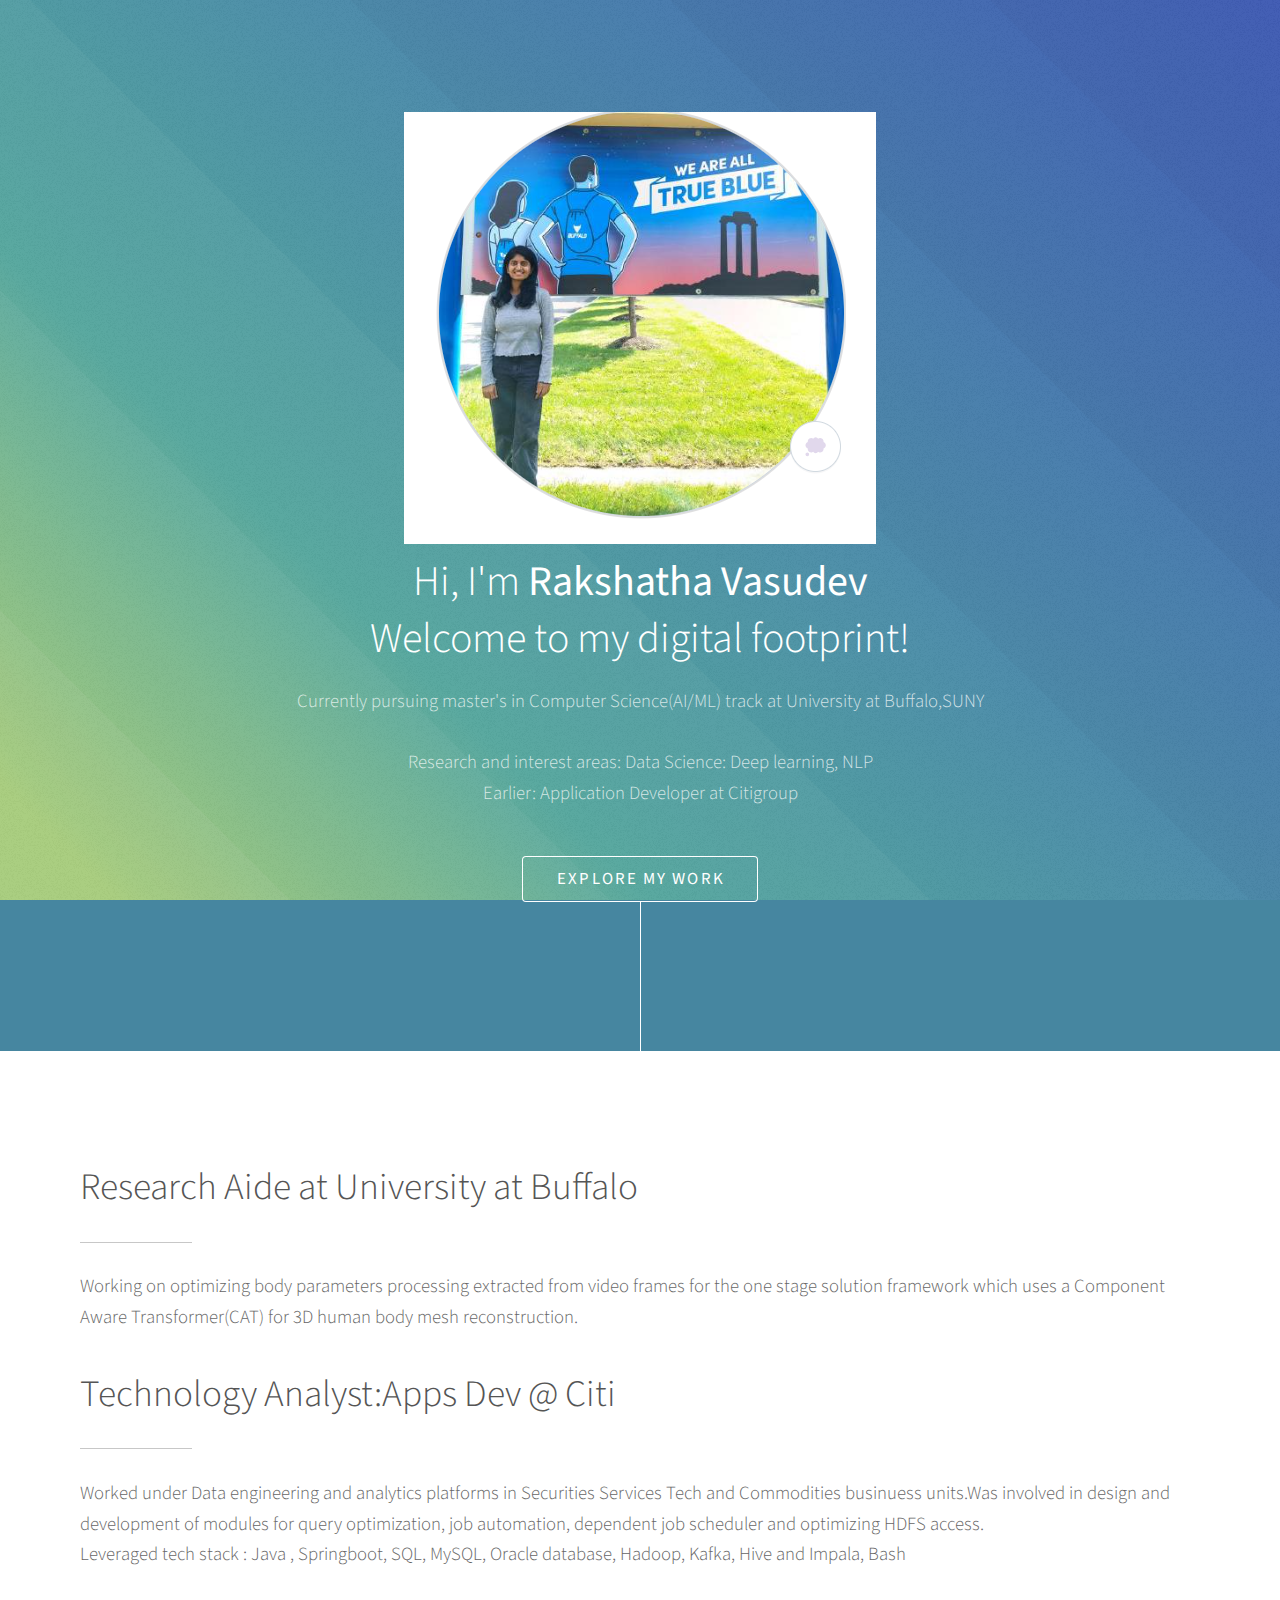
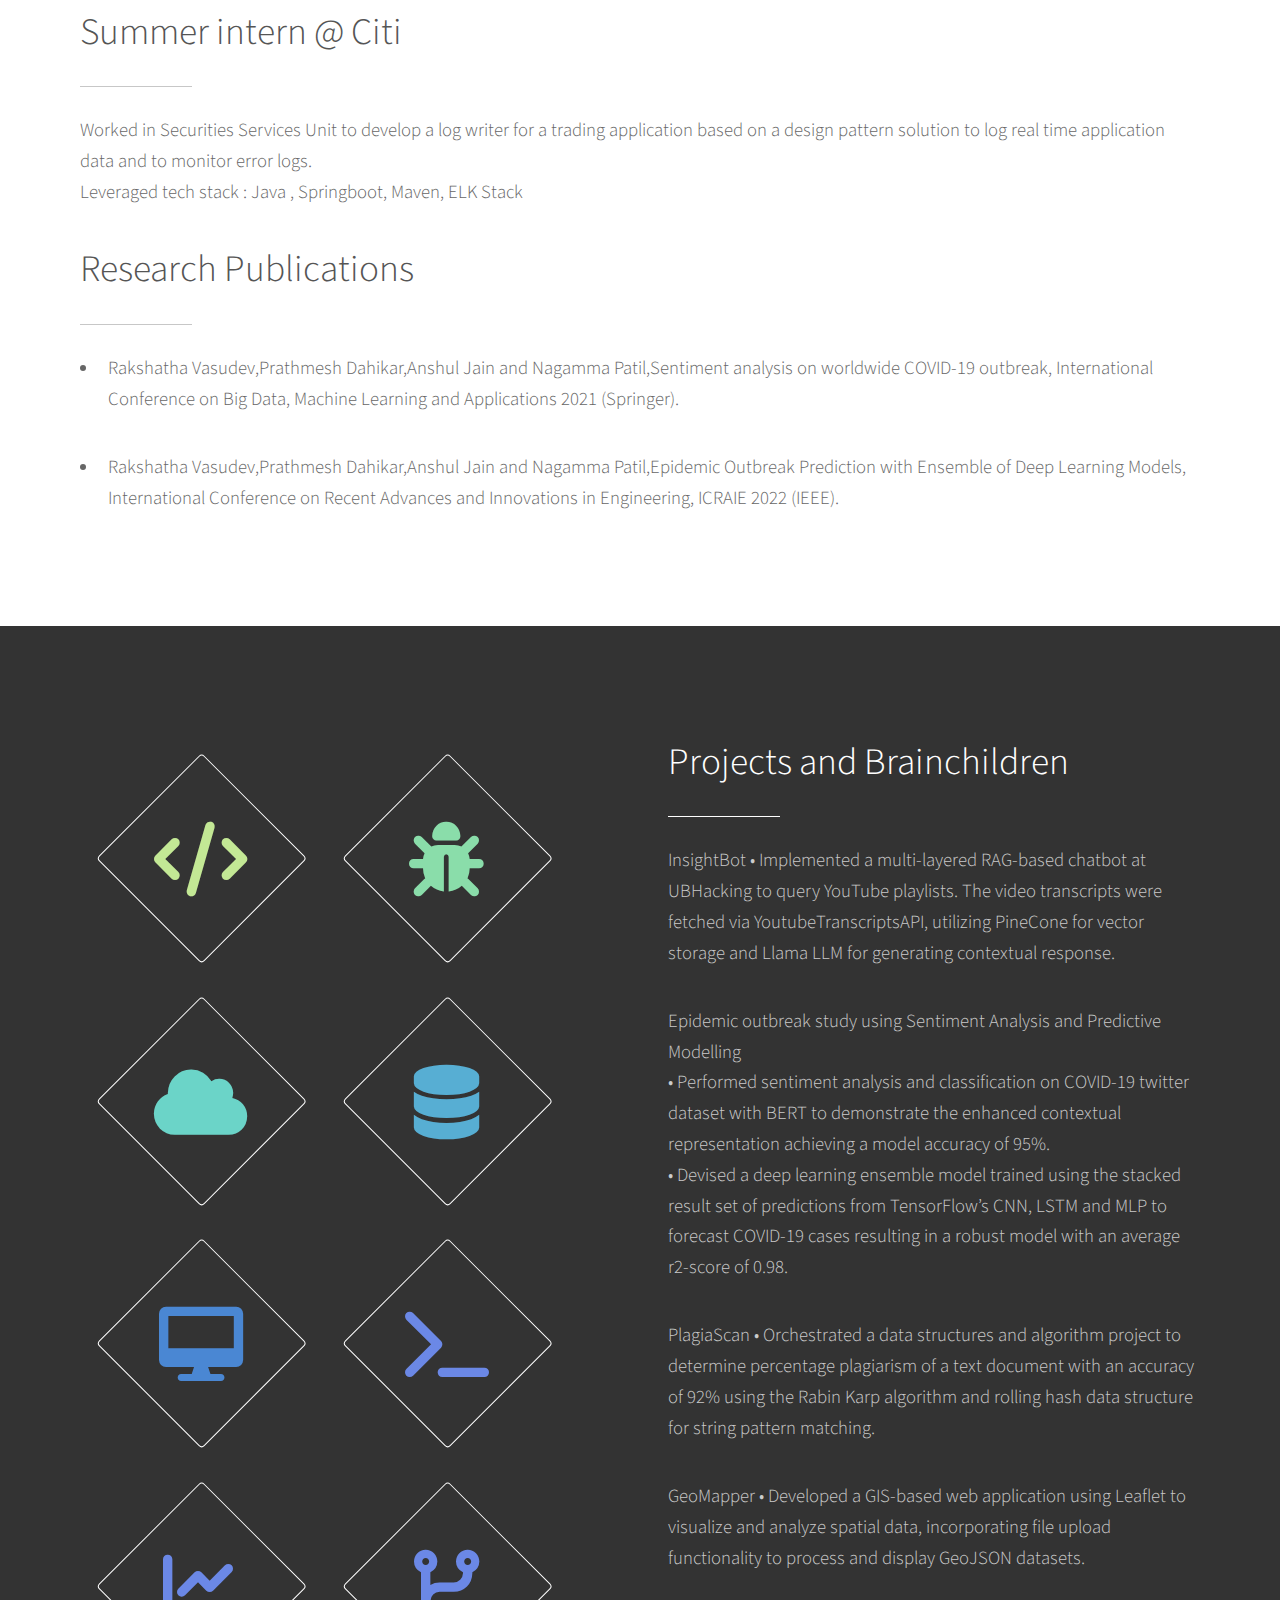
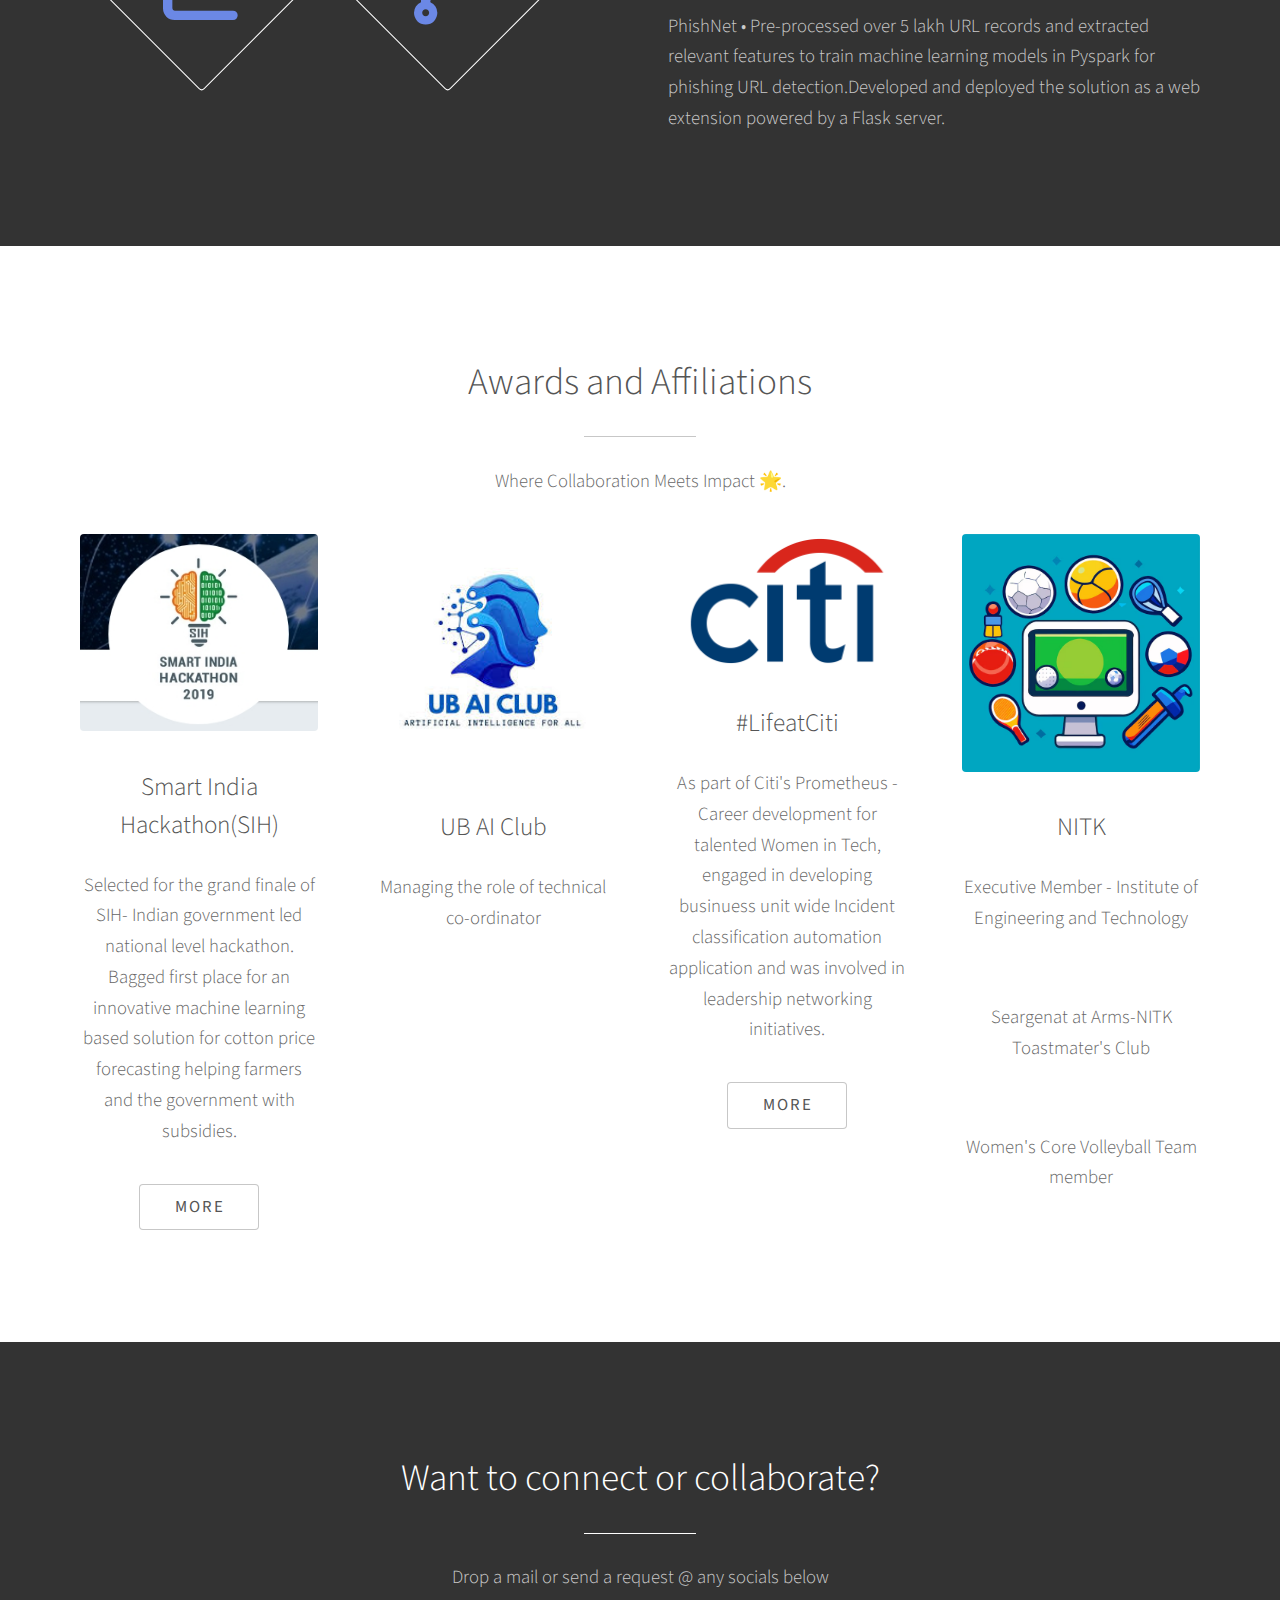
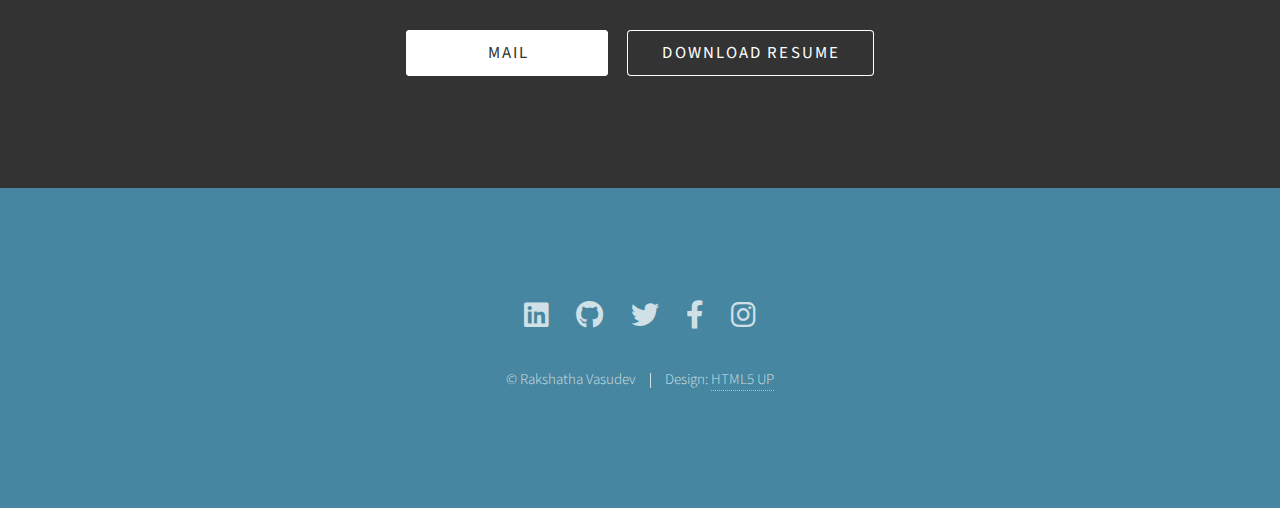
<file: index.html>
<!DOCTYPE HTML>
<!--
	Photon by HTML5 UP
	html5up.net | @ajlkn
	Free for personal and commercial use under the CCA 3.0 license (html5up.net/license)
-->
<html>
	<head>
		<title>Rakshatha Vasudev</title>
		<meta charset="utf-8" />
		<meta name="viewport" content="width=device-width, initial-scale=1, user-scalable=no" />
		<link rel="stylesheet" href="assets/css/main.css" />
		<noscript><link rel="stylesheet" href="assets/css/noscript.css" /></noscript>
		<link rel="stylesheet" href="https://cdnjs.cloudflare.com/ajax/libs/font-awesome/6.0.0-beta3/css/all.min.css">

	</head>
	<body class="is-preload">

		<!-- Header -->
			<section id="header">
				<div class="inner">
					<span ><img src="images/image2.png" alt="" /></span>
					<h1>Hi, I'm <strong>Rakshatha Vasudev</strong><br />
					Welcome to my digital footprint!</h1>
					<p>Currently pursuing master's in Computer Science(AI/ML) track at University at Buffalo,SUNY</p>
					<br/> Research and interest areas: Data Science: Deep learning, NLP
					<br/>Earlier: Application Developer at Citigroup
					<ul class="actions special">
						<li><a href="#one" class="button scrolly">Explore my work</a></li>
					</ul>
				</div>
			</section>

		<!-- One -->
			<section id="one" class="main style1">
				<div class="container">
					<div class="row gtr-150">
						<div class="col-12 col-12-medium">
							<header class="major">
								<h2>Research Aide at University at Buffalo<br /></h2>
							</header>
							<p>Working on optimizing  body parameters processing extracted from video frames for the  one stage solution framework which uses a 
								Component Aware Transformer(CAT) for 3D human body mesh reconstruction.
							</p>
						</div>
						<div class="col-12 col-12-medium">
							<header class="major">
								<h2>Technology Analyst:Apps Dev @ Citi<br /></h2>
							</header>
							<p>Worked under Data engineering and analytics platforms in Securities Services Tech and Commodities businuess units.Was 
								involved in design and development of modules for query optimization, job automation, dependent job scheduler and optimizing
								HDFS access.<br/>Leveraged tech stack : Java , Springboot, SQL, MySQL, Oracle database, Hadoop, Kafka, Hive and Impala, Bash </p>
						</div>
						<div class="col-12 col-12-medium">
							<header class="major">
								<h2>Summer intern @ Citi<br /></h2>
							</header>
							<p>Worked in Securities Services Unit to develop a log writer for a trading application based on 
								a design pattern solution to log real time application data and to monitor error logs.
								<br/>Leveraged tech stack : Java , Springboot, Maven, ELK Stack </p>
						</div>
						<div class="col-12 col-12-medium">
							<header class="major">
								<h2>Research Publications<br /></h2>
							</header>
							<ul>
								<li><p>Rakshatha Vasudev,Prathmesh Dahikar,Anshul Jain and Nagamma Patil,Sentiment analysis on worldwide COVID-19
									outbreak, International Conference on Big Data, Machine Learning and Applications 2021 (Springer).</p><a href="https://link.springer.com/chapter/10.1007/978-981-99-3481-2_47" class="icon solid alt fa-arrow"></a></li>
								<li><p> Rakshatha Vasudev,Prathmesh Dahikar,Anshul Jain and Nagamma Patil,Epidemic Outbreak Prediction with Ensemble
									of Deep Learning Models, International Conference on Recent Advances and Innovations in
									Engineering, ICRAIE 2022 (IEEE).</p><a href="https://ieeexplore.ieee.org/document/10054258" class="icon solid alt fa-arrow"></a></li>
								</ul>
						</div>
					</div>
				</div>
			</section>

		<!-- Two -->
			<section id="two" class="main style2">
				<div class="container">
					<div class="row gtr-150">
						<div class="col-6 col-12-medium">
							<ul class="major-icons">
								<li><span class="icon solid style1 major fa-code"></span></li>
								<li><span class="icon solid style2 major fa-bug"></span></li>
								<li><span class="icon solid style3 major fa-cloud"></span></li>
								<li><span class="icon solid style4 major fa-database"></span></li>
								<li><span class="icon solid style5 major fa-desktop"></span></li>
								<li><span class="icon solid style6 major fa-terminal"></span></li>
								<li><span class="icon solid style6 major fa-chart-line"></span></li>
								<li><span class="icon solid style6 major fa-code-branch"></span></li>
							</ul>
						</div>
						<div class="col-6 col-12-medium">
							<header class="major">
								<h2>Projects and Brainchildren</h2>
							</header>
							<p> InsightBot
								• Implemented a multi-layered RAG-based chatbot at UBHacking to query YouTube playlists. The video transcripts were fetched
								via YoutubeTranscriptsAPI, utilizing PineCone for vector storage and Llama LLM for generating contextual response.</p>
							<p> Epidemic outbreak study using Sentiment Analysis and Predictive Modelling<br/>
								• Performed sentiment analysis and classification on COVID-19 twitter dataset with BERT to demonstrate the enhanced
								contextual representation achieving a model accuracy of 95%.<br/>
								• Devised a deep learning ensemble model trained using the stacked result set of predictions from TensorFlow’s CNN, LSTM
								and MLP to forecast COVID-19 cases resulting in a robust model with an average r2-score of 0.98.</p>	
						    
							<p>PlagiaScan
								• Orchestrated a data structures and algorithm project to determine percentage plagiarism of a text document with an accuracy
								of 92% using the Rabin Karp algorithm and rolling hash data structure for string pattern matching.
							</p>
						    <p> GeoMapper
								• Developed a GIS-based web application using Leaflet to visualize and analyze spatial data, incorporating file upload functionality
								to process and display GeoJSON datasets.
							</p>
						    <p>  PhishNet
								• Pre-processed over 5 lakh URL records and extracted relevant features to train machine learning models in Pyspark for phishing
								URL detection.Developed and deployed the solution as a web extension powered by a Flask server.</p>
							
						
						
						</div>
					</div>
				</div>
			</section>

		<!-- Three -->
			<section id="three" class="main style1 special">
				<div class="container">
					<header class="major">
						<h2>Awards and Affiliations</h2>
					</header>
					<p>Where Collaboration Meets Impact 🌟.</p>
					<div class="row gtr-150">
						<div class="col-3 col-12-medium">
							<span class="image fit"><img src="images/sih.jpg" alt="" /></span>
							<h3>Smart India Hackathon(SIH)</h3>
							<p>Selected for the grand finale of SIH- Indian government led national level hackathon. Bagged first place for 
								an innovative machine learning based solution for cotton price forecasting helping farmers and the government with subsidies.
							</p>
							<ul class="actions special">
								<li><a  target="_blank" href="https://www.nitk.ac.in/NITK%20Team%20Code%20Breakers%20-%20among%20the%20Smart%20India%20Hackathon%202020%20Winners" class="button">More</a></li>
							</ul> 
						</div>
						<div class="col-3 col-12-medium">
							<span class="image fit"><img src="images/UB AI.jpeg" alt="" /></span>
							<h3>UB AI Club</h3>
							<p>Managing the role of technical co-ordinator</p>
							<!-- <ul class="actions special">
								<li><a href="#" class="button">More</a></li>
							</ul> -->
						</div>
						<div class="col-3 col-12-medium">
							<span class="image fit"><img src="images/Citigroup-Logo.png" alt="" /></span>
							<h3>#LifeatCiti</h3>
							<p>As part of Citi's Prometheus -Career development for talented Women in Tech, engaged in developing  
								businuess unit wide Incident classification automation application and was involved in leadership networking initiatives.
							</p>
							<ul class="actions special">
								<li><a  target="_blank" href="https://www.linkedin.com/posts/rakshatha-vasudev_lifeatciti-citiproud-activity-6979068522798694401-m06S?utm_source=share&utm_medium=member_desktop" class="button">More</a></li>
							</ul>
						</div>
						<div class="col-3 col-12-medium">
							<span class="image fit"><img src="images/nitk.avif" alt="" /></span>
							<h3>NITK</h3>
							<p>Executive Member - Institute of Engineering and Technology</p><br/>
							<p>Seargenat at Arms-NITK Toastmater's Club</p><br/>
							<p>Women's Core Volleyball Team member</p>
							<!-- <ul class="actions special">
								<li><a href="#" class="button">More</a></li>
							</ul> -->
						</div>
						
					</div>
				</div>
			</section>

		<!-- Four -->
			<section id="four" class="main style2 special">
				<div class="container">
					<header class="major">
						<h2>Want to connect or collaborate?</h2>
					</header>
					<p>Drop a mail or send a request @ any socials below</p>
					<ul class="actions special">
						<li><a href="mailto:your-rakshathavasudev@gmail.com"  class="button wide primary">Mail</a></li>
						<li><a target="_blank" href="https://drive.google.com/file/d/1f6P9J13voWXM2mPVyRnn-w-3uhne6-ML/view?usp=sharing" download="Rakshatha_Vasudev_Resume" class="button">Download Resume</a></li>
					</ul>
				</div>
			</section>

		
		<!-- Footer -->
			<section id="footer">
				<ul class="icons">
					<li><a href="https://www.linkedin.com/in/rakshatha-vasudev/" class="icon brands alt fab fa-linkedin"  target="_blank"><span class="label">LinkedIn</span></a></li>
					<li><a href="https://github.com/rakshathavasudev" class="icon brands alt fa-github"  target="_blank"><span class="label">GitHub</span></a></li>
					<li><a href="https://x.com/RakshathaV" class="icon brands alt fa-twitter"  target="_blank"><span class="label">Twitter</span></a></li>
					<li><a href="#" class="icon brands alt fa-facebook-f"><span class="label"  target="_blank">Facebook</span></a></li>
					<li><a href="#" class="icon brands alt fa-instagram"><span class="label"  target="_blank">Instagram</span></a></li>					
				</ul>
				<ul class="copyright">
					<li>&copy; Rakshatha Vasudev</li><li>Design: <a href="http://html5up.net">HTML5 UP</a></li>
				</ul>
			</section>

		<!-- Scripts -->
			<script src="assets/js/jquery.min.js"></script>
			<script src="assets/js/jquery.scrolly.min.js"></script>
			<script src="assets/js/browser.min.js"></script>
			<script src="assets/js/breakpoints.min.js"></script>
			<script src="assets/js/util.js"></script>
			<script src="assets/js/main.js"></script>

	</body>
</html>
</file>
<file: assets/css/noscript.css>
/*
	Photon by HTML5 UP
	html5up.net | @ajlkn
	Free for personal and commercial use under the CCA 3.0 license (html5up.net/license)
*/

/* Header */

	body.is-preload #header .inner {
		-moz-transform: none;
		-webkit-transform: none;
		-ms-transform: none;
		transform: none;
		opacity: 1;
	}

		body.is-preload #header .inner .actions {
			-moz-transform: none;
			-webkit-transform: none;
			-ms-transform: none;
			transform: none;
			opacity: 1;
		}

	body.is-preload #header:after {
		opacity: 0;
	}
</file>
<file: assets/css/main.css>
@import url("fontawesome-all.min.css");
@import url("https://fonts.googleapis.com/css?family=Source+Sans+Pro:300,300italic,400,400italic");

/*
	Photon by HTML5 UP
	html5up.net | @ajlkn
	Free for personal and commercial use under the CCA 3.0 license (html5up.net/license)
*/

html, body, div, span, applet, object,
iframe, h1, h2, h3, h4, h5, h6, p, blockquote,
pre, a, abbr, acronym, address, big, cite,
code, del, dfn, em, img, ins, kbd, q, s, samp,
small, strike, strong, sub, sup, tt, var, b,
u, i, center, dl, dt, dd, ol, ul, li, fieldset,
form, label, legend, table, caption, tbody,
tfoot, thead, tr, th, td, article, aside,
canvas, details, embed, figure, figcaption,
footer, header, hgroup, menu, nav, output, ruby,
section, summary, time, mark, audio, video {
	margin: 0;
	padding: 0;
	border: 0;
	font-size: 100%;
	font: inherit;
	vertical-align: baseline;}

article, aside, details, figcaption, figure,
footer, header, hgroup, menu, nav, section {
	display: block;}

body {
	line-height: 1;
}

ol, ul {
	list-style: none;
}

blockquote, q {
	quotes: none;
}

	blockquote:before, blockquote:after, q:before, q:after {
		content: '';
		content: none;
	}

table {
	border-collapse: collapse;
	border-spacing: 0;
}

body {
	-webkit-text-size-adjust: none;
}

mark {
	background-color: transparent;
	color: inherit;
}

input::-moz-focus-inner {
	border: 0;
	padding: 0;
}

input, select, textarea {
	-moz-appearance: none;
	-webkit-appearance: none;
	-ms-appearance: none;
	appearance: none;
}

/* Basic */

	html {
		box-sizing: border-box;
	}

	*, *:before, *:after {
		box-sizing: inherit;
	}

	body {
		background: #fff;
	}

		body.is-preload *, body.is-preload *:before, body.is-preload *:after {
			-moz-animation: none !important;
			-webkit-animation: none !important;
			-ms-animation: none !important;
			animation: none !important;
			-moz-transition: none !important;
			-webkit-transition: none !important;
			-ms-transition: none !important;
			transition: none !important;
		}

	body, input, select, textarea {
		color: #666;
		font-family: "Source Sans Pro", Helvetica, sans-serif;
		font-size: 16pt;
		font-weight: 300;
		line-height: 1.65em;
	}

	a {
		-moz-transition: color 0.2s ease-in-out, border-color 0.2s ease-in-out;
		-webkit-transition: color 0.2s ease-in-out, border-color 0.2s ease-in-out;
		-ms-transition: color 0.2s ease-in-out, border-color 0.2s ease-in-out;
		transition: color 0.2s ease-in-out, border-color 0.2s ease-in-out;
		border-bottom: dotted 1px #666;
		color: inherit;
		text-decoration: none;
	}

		a:hover {
			border-bottom-color: transparent !important;
			color: #6bd4c8;
		}

	strong, b {
		color: #555;
		font-weight: 400;
	}

	em, i {
		font-style: italic;
	}

	p {
		margin: 0 0 2em 0;
	}

	h1, h2, h3, h4, h5, h6 {
		color: #555;
		line-height: 1em;
		margin: 0 0 1em 0;
	}

		h1 a, h2 a, h3 a, h4 a, h5 a, h6 a {
			color: inherit;
			text-decoration: none;
		}

	h1 {
		font-size: 2.25em;
		line-height: 1.35em;
	}

	h2 {
		font-size: 2em;
		line-height: 1.35em;
	}

	h3 {
		font-size: 1.35em;
		line-height: 1.5em;
	}

	h4 {
		font-size: 1.25em;
		line-height: 1.5em;
	}

	h5 {
		font-size: 0.9em;
		line-height: 1.5em;
	}

	h6 {
		font-size: 0.7em;
		line-height: 1.5em;
	}

	sub {
		font-size: 0.8em;
		position: relative;
		top: 0.5em;
	}

	sup {
		font-size: 0.8em;
		position: relative;
		top: -0.5em;
	}

	hr {
		border: 0;
		border-bottom: solid 1px rgba(144, 144, 144, 0.5);
		margin: 2em 0;
	}

		hr.major {
			margin: 3em 0;
		}

	blockquote {
		border-left: solid 4px rgba(144, 144, 144, 0.5);
		font-style: italic;
		margin: 0 0 2em 0;
		padding: 0.5em 0 0.5em 2em;
	}

	code {
		background: rgba(144, 144, 144, 0.075);
		border-radius: 4px;
		border: solid 1px rgba(144, 144, 144, 0.5);
		font-family: "Courier New", monospace;
		font-size: 0.9em;
		margin: 0 0.25em;
		padding: 0.25em 0.65em;
	}

	pre {
		-webkit-overflow-scrolling: touch;
		font-family: "Courier New", monospace;
		font-size: 0.9em;
		margin: 0 0 2em 0;
	}

		pre code {
			display: block;
			line-height: 1.75em;
			padding: 1em 1.5em;
			overflow-x: auto;
		}

	.align-left {
		text-align: left;
	}

	.align-center {
		text-align: center;
	}

	.align-right {
		text-align: right;
	}

/* Container */

	.container {
		margin: 0 auto;
		max-width: calc(100% - 4em);
		width: 60em;
	}

		.container.xsmall {
			width: 15em;
		}

		.container.small {
			width: 30em;
		}

		.container.medium {
			width: 45em;
		}

		.container.large {
			width: 75em;
		}

		.container.xlarge {
			width: 90em;
		}

		.container.max {
			width: 100%;
		}

		@media screen and (max-width: 980px) {

			.container {
				max-width: 100% !important;
				width: 100% !important;
			}

		}

		@media screen and (max-width: 480px) {

			.container {
				max-width: calc(100% - 3em);
			}

		}

/* Row */

	.row {
		display: flex;
		flex-wrap: wrap;
		box-sizing: border-box;
		align-items: stretch;
	}

		.row > * {
			box-sizing: border-box;
		}

		.row.gtr-uniform > * > :last-child {
			margin-bottom: 0;
		}

		.row.aln-left {
			justify-content: flex-start;
		}

		.row.aln-center {
			justify-content: center;
		}

		.row.aln-right {
			justify-content: flex-end;
		}

		.row.aln-top {
			align-items: flex-start;
		}

		.row.aln-middle {
			align-items: center;
		}

		.row.aln-bottom {
			align-items: flex-end;
		}

		.row > .imp {
			order: -1;
		}

		.row > .col-1 {
			width: 8.33333%;
		}

		.row > .off-1 {
			margin-left: 8.33333%;
		}

		.row > .col-2 {
			width: 16.66667%;
		}

		.row > .off-2 {
			margin-left: 16.66667%;
		}

		.row > .col-3 {
			width: 25%;
		}

		.row > .off-3 {
			margin-left: 25%;
		}

		.row > .col-4 {
			width: 33.33333%;
		}

		.row > .off-4 {
			margin-left: 33.33333%;
		}

		.row > .col-5 {
			width: 41.66667%;
		}

		.row > .off-5 {
			margin-left: 41.66667%;
		}

		.row > .col-6 {
			width: 50%;
		}

		.row > .off-6 {
			margin-left: 50%;
		}

		.row > .col-7 {
			width: 58.33333%;
		}

		.row > .off-7 {
			margin-left: 58.33333%;
		}

		.row > .col-8 {
			width: 66.66667%;
		}

		.row > .off-8 {
			margin-left: 66.66667%;
		}

		.row > .col-9 {
			width: 75%;
		}

		.row > .off-9 {
			margin-left: 75%;
		}

		.row > .col-10 {
			width: 83.33333%;
		}

		.row > .off-10 {
			margin-left: 83.33333%;
		}

		.row > .col-11 {
			width: 91.66667%;
		}

		.row > .off-11 {
			margin-left: 91.66667%;
		}

		.row > .col-12 {
			width: 100%;
		}

		.row > .off-12 {
			margin-left: 100%;
		}

		.row.gtr-0 {
			margin-top: 0;
			margin-left: 0em;
		}

			.row.gtr-0 > * {
				padding: 0 0 0 0em;
			}

			.row.gtr-0.gtr-uniform {
				margin-top: 0em;
			}

				.row.gtr-0.gtr-uniform > * {
					padding-top: 0em;
				}

		.row.gtr-25 {
			margin-top: 0;
			margin-left: -0.5em;
		}

			.row.gtr-25 > * {
				padding: 0 0 0 0.5em;
			}

			.row.gtr-25.gtr-uniform {
				margin-top: -0.5em;
			}

				.row.gtr-25.gtr-uniform > * {
					padding-top: 0.5em;
				}

		.row.gtr-50 {
			margin-top: 0;
			margin-left: -1em;
		}

			.row.gtr-50 > * {
				padding: 0 0 0 1em;
			}

			.row.gtr-50.gtr-uniform {
				margin-top: -1em;
			}

				.row.gtr-50.gtr-uniform > * {
					padding-top: 1em;
				}

		.row {
			margin-top: 0;
			margin-left: -2em;
		}

			.row > * {
				padding: 0 0 0 2em;
			}

			.row.gtr-uniform {
				margin-top: -2em;
			}

				.row.gtr-uniform > * {
					padding-top: 2em;
				}

		.row.gtr-150 {
			margin-top: 0;
			margin-left: -3em;
		}

			.row.gtr-150 > * {
				padding: 0 0 0 3em;
			}

			.row.gtr-150.gtr-uniform {
				margin-top: -3em;
			}

				.row.gtr-150.gtr-uniform > * {
					padding-top: 3em;
				}

		.row.gtr-200 {
			margin-top: 0;
			margin-left: -4em;
		}

			.row.gtr-200 > * {
				padding: 0 0 0 4em;
			}

			.row.gtr-200.gtr-uniform {
				margin-top: -4em;
			}

				.row.gtr-200.gtr-uniform > * {
					padding-top: 4em;
				}

		@media screen and (max-width: 1680px) {

			.row {
				display: flex;
				flex-wrap: wrap;
				box-sizing: border-box;
				align-items: stretch;
			}

				.row > * {
					box-sizing: border-box;
				}

				.row.gtr-uniform > * > :last-child {
					margin-bottom: 0;
				}

				.row.aln-left {
					justify-content: flex-start;
				}

				.row.aln-center {
					justify-content: center;
				}

				.row.aln-right {
					justify-content: flex-end;
				}

				.row.aln-top {
					align-items: flex-start;
				}

				.row.aln-middle {
					align-items: center;
				}

				.row.aln-bottom {
					align-items: flex-end;
				}

				.row > .imp-xlarge {
					order: -1;
				}

				.row > .col-1-xlarge {
					width: 8.33333%;
				}

				.row > .off-1-xlarge {
					margin-left: 8.33333%;
				}

				.row > .col-2-xlarge {
					width: 16.66667%;
				}

				.row > .off-2-xlarge {
					margin-left: 16.66667%;
				}

				.row > .col-3-xlarge {
					width: 25%;
				}

				.row > .off-3-xlarge {
					margin-left: 25%;
				}

				.row > .col-4-xlarge {
					width: 33.33333%;
				}

				.row > .off-4-xlarge {
					margin-left: 33.33333%;
				}

				.row > .col-5-xlarge {
					width: 41.66667%;
				}

				.row > .off-5-xlarge {
					margin-left: 41.66667%;
				}

				.row > .col-6-xlarge {
					width: 50%;
				}

				.row > .off-6-xlarge {
					margin-left: 50%;
				}

				.row > .col-7-xlarge {
					width: 58.33333%;
				}

				.row > .off-7-xlarge {
					margin-left: 58.33333%;
				}

				.row > .col-8-xlarge {
					width: 66.66667%;
				}

				.row > .off-8-xlarge {
					margin-left: 66.66667%;
				}

				.row > .col-9-xlarge {
					width: 75%;
				}

				.row > .off-9-xlarge {
					margin-left: 75%;
				}

				.row > .col-10-xlarge {
					width: 83.33333%;
				}

				.row > .off-10-xlarge {
					margin-left: 83.33333%;
				}

				.row > .col-11-xlarge {
					width: 91.66667%;
				}

				.row > .off-11-xlarge {
					margin-left: 91.66667%;
				}

				.row > .col-12-xlarge {
					width: 100%;
				}

				.row > .off-12-xlarge {
					margin-left: 100%;
				}

				.row.gtr-0 {
					margin-top: 0;
					margin-left: 0em;
				}

					.row.gtr-0 > * {
						padding: 0 0 0 0em;
					}

					.row.gtr-0.gtr-uniform {
						margin-top: 0em;
					}

						.row.gtr-0.gtr-uniform > * {
							padding-top: 0em;
						}

				.row.gtr-25 {
					margin-top: 0;
					margin-left: -0.5em;
				}

					.row.gtr-25 > * {
						padding: 0 0 0 0.5em;
					}

					.row.gtr-25.gtr-uniform {
						margin-top: -0.5em;
					}

						.row.gtr-25.gtr-uniform > * {
							padding-top: 0.5em;
						}

				.row.gtr-50 {
					margin-top: 0;
					margin-left: -1em;
				}

					.row.gtr-50 > * {
						padding: 0 0 0 1em;
					}

					.row.gtr-50.gtr-uniform {
						margin-top: -1em;
					}

						.row.gtr-50.gtr-uniform > * {
							padding-top: 1em;
						}

				.row {
					margin-top: 0;
					margin-left: -2em;
				}

					.row > * {
						padding: 0 0 0 2em;
					}

					.row.gtr-uniform {
						margin-top: -2em;
					}

						.row.gtr-uniform > * {
							padding-top: 2em;
						}

				.row.gtr-150 {
					margin-top: 0;
					margin-left: -3em;
				}

					.row.gtr-150 > * {
						padding: 0 0 0 3em;
					}

					.row.gtr-150.gtr-uniform {
						margin-top: -3em;
					}

						.row.gtr-150.gtr-uniform > * {
							padding-top: 3em;
						}

				.row.gtr-200 {
					margin-top: 0;
					margin-left: -4em;
				}

					.row.gtr-200 > * {
						padding: 0 0 0 4em;
					}

					.row.gtr-200.gtr-uniform {
						margin-top: -4em;
					}

						.row.gtr-200.gtr-uniform > * {
							padding-top: 4em;
						}

		}

		@media screen and (max-width: 1140px) {

			.row {
				display: flex;
				flex-wrap: wrap;
				box-sizing: border-box;
				align-items: stretch;
			}

				.row > * {
					box-sizing: border-box;
				}

				.row.gtr-uniform > * > :last-child {
					margin-bottom: 0;
				}

				.row.aln-left {
					justify-content: flex-start;
				}

				.row.aln-center {
					justify-content: center;
				}

				.row.aln-right {
					justify-content: flex-end;
				}

				.row.aln-top {
					align-items: flex-start;
				}

				.row.aln-middle {
					align-items: center;
				}

				.row.aln-bottom {
					align-items: flex-end;
				}

				.row > .imp-large {
					order: -1;
				}

				.row > .col-1-large {
					width: 8.33333%;
				}

				.row > .off-1-large {
					margin-left: 8.33333%;
				}

				.row > .col-2-large {
					width: 16.66667%;
				}

				.row > .off-2-large {
					margin-left: 16.66667%;
				}

				.row > .col-3-large {
					width: 25%;
				}

				.row > .off-3-large {
					margin-left: 25%;
				}

				.row > .col-4-large {
					width: 33.33333%;
				}

				.row > .off-4-large {
					margin-left: 33.33333%;
				}

				.row > .col-5-large {
					width: 41.66667%;
				}

				.row > .off-5-large {
					margin-left: 41.66667%;
				}

				.row > .col-6-large {
					width: 50%;
				}

				.row > .off-6-large {
					margin-left: 50%;
				}

				.row > .col-7-large {
					width: 58.33333%;
				}

				.row > .off-7-large {
					margin-left: 58.33333%;
				}

				.row > .col-8-large {
					width: 66.66667%;
				}

				.row > .off-8-large {
					margin-left: 66.66667%;
				}

				.row > .col-9-large {
					width: 75%;
				}

				.row > .off-9-large {
					margin-left: 75%;
				}

				.row > .col-10-large {
					width: 83.33333%;
				}

				.row > .off-10-large {
					margin-left: 83.33333%;
				}

				.row > .col-11-large {
					width: 91.66667%;
				}

				.row > .off-11-large {
					margin-left: 91.66667%;
				}

				.row > .col-12-large {
					width: 100%;
				}

				.row > .off-12-large {
					margin-left: 100%;
				}

				.row.gtr-0 {
					margin-top: 0;
					margin-left: 0em;
				}

					.row.gtr-0 > * {
						padding: 0 0 0 0em;
					}

					.row.gtr-0.gtr-uniform {
						margin-top: 0em;
					}

						.row.gtr-0.gtr-uniform > * {
							padding-top: 0em;
						}

				.row.gtr-25 {
					margin-top: 0;
					margin-left: -0.5em;
				}

					.row.gtr-25 > * {
						padding: 0 0 0 0.5em;
					}

					.row.gtr-25.gtr-uniform {
						margin-top: -0.5em;
					}

						.row.gtr-25.gtr-uniform > * {
							padding-top: 0.5em;
						}

				.row.gtr-50 {
					margin-top: 0;
					margin-left: -1em;
				}

					.row.gtr-50 > * {
						padding: 0 0 0 1em;
					}

					.row.gtr-50.gtr-uniform {
						margin-top: -1em;
					}

						.row.gtr-50.gtr-uniform > * {
							padding-top: 1em;
						}

				.row {
					margin-top: 0;
					margin-left: -2em;
				}

					.row > * {
						padding: 0 0 0 2em;
					}

					.row.gtr-uniform {
						margin-top: -2em;
					}

						.row.gtr-uniform > * {
							padding-top: 2em;
						}

				.row.gtr-150 {
					margin-top: 0;
					margin-left: -3em;
				}

					.row.gtr-150 > * {
						padding: 0 0 0 3em;
					}

					.row.gtr-150.gtr-uniform {
						margin-top: -3em;
					}

						.row.gtr-150.gtr-uniform > * {
							padding-top: 3em;
						}

				.row.gtr-200 {
					margin-top: 0;
					margin-left: -4em;
				}

					.row.gtr-200 > * {
						padding: 0 0 0 4em;
					}

					.row.gtr-200.gtr-uniform {
						margin-top: -4em;
					}

						.row.gtr-200.gtr-uniform > * {
							padding-top: 4em;
						}

		}

		@media screen and (max-width: 980px) {

			.row {
				display: flex;
				flex-wrap: wrap;
				box-sizing: border-box;
				align-items: stretch;
			}

				.row > * {
					box-sizing: border-box;
				}

				.row.gtr-uniform > * > :last-child {
					margin-bottom: 0;
				}

				.row.aln-left {
					justify-content: flex-start;
				}

				.row.aln-center {
					justify-content: center;
				}

				.row.aln-right {
					justify-content: flex-end;
				}

				.row.aln-top {
					align-items: flex-start;
				}

				.row.aln-middle {
					align-items: center;
				}

				.row.aln-bottom {
					align-items: flex-end;
				}

				.row > .imp-medium {
					order: -1;
				}

				.row > .col-1-medium {
					width: 8.33333%;
				}

				.row > .off-1-medium {
					margin-left: 8.33333%;
				}

				.row > .col-2-medium {
					width: 16.66667%;
				}

				.row > .off-2-medium {
					margin-left: 16.66667%;
				}

				.row > .col-3-medium {
					width: 25%;
				}

				.row > .off-3-medium {
					margin-left: 25%;
				}

				.row > .col-4-medium {
					width: 33.33333%;
				}

				.row > .off-4-medium {
					margin-left: 33.33333%;
				}

				.row > .col-5-medium {
					width: 41.66667%;
				}

				.row > .off-5-medium {
					margin-left: 41.66667%;
				}

				.row > .col-6-medium {
					width: 50%;
				}

				.row > .off-6-medium {
					margin-left: 50%;
				}

				.row > .col-7-medium {
					width: 58.33333%;
				}

				.row > .off-7-medium {
					margin-left: 58.33333%;
				}

				.row > .col-8-medium {
					width: 66.66667%;
				}

				.row > .off-8-medium {
					margin-left: 66.66667%;
				}

				.row > .col-9-medium {
					width: 75%;
				}

				.row > .off-9-medium {
					margin-left: 75%;
				}

				.row > .col-10-medium {
					width: 83.33333%;
				}

				.row > .off-10-medium {
					margin-left: 83.33333%;
				}

				.row > .col-11-medium {
					width: 91.66667%;
				}

				.row > .off-11-medium {
					margin-left: 91.66667%;
				}

				.row > .col-12-medium {
					width: 100%;
				}

				.row > .off-12-medium {
					margin-left: 100%;
				}

				.row.gtr-0 {
					margin-top: 0;
					margin-left: 0em;
				}

					.row.gtr-0 > * {
						padding: 0 0 0 0em;
					}

					.row.gtr-0.gtr-uniform {
						margin-top: 0em;
					}

						.row.gtr-0.gtr-uniform > * {
							padding-top: 0em;
						}

				.row.gtr-25 {
					margin-top: 0;
					margin-left: -0.5em;
				}

					.row.gtr-25 > * {
						padding: 0 0 0 0.5em;
					}

					.row.gtr-25.gtr-uniform {
						margin-top: -0.5em;
					}

						.row.gtr-25.gtr-uniform > * {
							padding-top: 0.5em;
						}

				.row.gtr-50 {
					margin-top: 0;
					margin-left: -1em;
				}

					.row.gtr-50 > * {
						padding: 0 0 0 1em;
					}

					.row.gtr-50.gtr-uniform {
						margin-top: -1em;
					}

						.row.gtr-50.gtr-uniform > * {
							padding-top: 1em;
						}

				.row {
					margin-top: 0;
					margin-left: -2em;
				}

					.row > * {
						padding: 0 0 0 2em;
					}

					.row.gtr-uniform {
						margin-top: -2em;
					}

						.row.gtr-uniform > * {
							padding-top: 2em;
						}

				.row.gtr-150 {
					margin-top: 0;
					margin-left: -3em;
				}

					.row.gtr-150 > * {
						padding: 0 0 0 3em;
					}

					.row.gtr-150.gtr-uniform {
						margin-top: -3em;
					}

						.row.gtr-150.gtr-uniform > * {
							padding-top: 3em;
						}

				.row.gtr-200 {
					margin-top: 0;
					margin-left: -4em;
				}

					.row.gtr-200 > * {
						padding: 0 0 0 4em;
					}

					.row.gtr-200.gtr-uniform {
						margin-top: -4em;
					}

						.row.gtr-200.gtr-uniform > * {
							padding-top: 4em;
						}

		}

		@media screen and (max-width: 736px) {

			.row {
				display: flex;
				flex-wrap: wrap;
				box-sizing: border-box;
				align-items: stretch;
			}

				.row > * {
					box-sizing: border-box;
				}

				.row.gtr-uniform > * > :last-child {
					margin-bottom: 0;
				}

				.row.aln-left {
					justify-content: flex-start;
				}

				.row.aln-center {
					justify-content: center;
				}

				.row.aln-right {
					justify-content: flex-end;
				}

				.row.aln-top {
					align-items: flex-start;
				}

				.row.aln-middle {
					align-items: center;
				}

				.row.aln-bottom {
					align-items: flex-end;
				}

				.row > .imp-small {
					order: -1;
				}

				.row > .col-1-small {
					width: 8.33333%;
				}

				.row > .off-1-small {
					margin-left: 8.33333%;
				}

				.row > .col-2-small {
					width: 16.66667%;
				}

				.row > .off-2-small {
					margin-left: 16.66667%;
				}

				.row > .col-3-small {
					width: 25%;
				}

				.row > .off-3-small {
					margin-left: 25%;
				}

				.row > .col-4-small {
					width: 33.33333%;
				}

				.row > .off-4-small {
					margin-left: 33.33333%;
				}

				.row > .col-5-small {
					width: 41.66667%;
				}

				.row > .off-5-small {
					margin-left: 41.66667%;
				}

				.row > .col-6-small {
					width: 50%;
				}

				.row > .off-6-small {
					margin-left: 50%;
				}

				.row > .col-7-small {
					width: 58.33333%;
				}

				.row > .off-7-small {
					margin-left: 58.33333%;
				}

				.row > .col-8-small {
					width: 66.66667%;
				}

				.row > .off-8-small {
					margin-left: 66.66667%;
				}

				.row > .col-9-small {
					width: 75%;
				}

				.row > .off-9-small {
					margin-left: 75%;
				}

				.row > .col-10-small {
					width: 83.33333%;
				}

				.row > .off-10-small {
					margin-left: 83.33333%;
				}

				.row > .col-11-small {
					width: 91.66667%;
				}

				.row > .off-11-small {
					margin-left: 91.66667%;
				}

				.row > .col-12-small {
					width: 100%;
				}

				.row > .off-12-small {
					margin-left: 100%;
				}

				.row.gtr-0 {
					margin-top: 0;
					margin-left: 0em;
				}

					.row.gtr-0 > * {
						padding: 0 0 0 0em;
					}

					.row.gtr-0.gtr-uniform {
						margin-top: 0em;
					}

						.row.gtr-0.gtr-uniform > * {
							padding-top: 0em;
						}

				.row.gtr-25 {
					margin-top: 0;
					margin-left: -0.5em;
				}

					.row.gtr-25 > * {
						padding: 0 0 0 0.5em;
					}

					.row.gtr-25.gtr-uniform {
						margin-top: -0.5em;
					}

						.row.gtr-25.gtr-uniform > * {
							padding-top: 0.5em;
						}

				.row.gtr-50 {
					margin-top: 0;
					margin-left: -1em;
				}

					.row.gtr-50 > * {
						padding: 0 0 0 1em;
					}

					.row.gtr-50.gtr-uniform {
						margin-top: -1em;
					}

						.row.gtr-50.gtr-uniform > * {
							padding-top: 1em;
						}

				.row {
					margin-top: 0;
					margin-left: -2em;
				}

					.row > * {
						padding: 0 0 0 2em;
					}

					.row.gtr-uniform {
						margin-top: -2em;
					}

						.row.gtr-uniform > * {
							padding-top: 2em;
						}

				.row.gtr-150 {
					margin-top: 0;
					margin-left: -3em;
				}

					.row.gtr-150 > * {
						padding: 0 0 0 3em;
					}

					.row.gtr-150.gtr-uniform {
						margin-top: -3em;
					}

						.row.gtr-150.gtr-uniform > * {
							padding-top: 3em;
						}

				.row.gtr-200 {
					margin-top: 0;
					margin-left: -4em;
				}

					.row.gtr-200 > * {
						padding: 0 0 0 4em;
					}

					.row.gtr-200.gtr-uniform {
						margin-top: -4em;
					}

						.row.gtr-200.gtr-uniform > * {
							padding-top: 4em;
						}

		}

		@media screen and (max-width: 480px) {

			.row {
				display: flex;
				flex-wrap: wrap;
				box-sizing: border-box;
				align-items: stretch;
			}

				.row > * {
					box-sizing: border-box;
				}

				.row.gtr-uniform > * > :last-child {
					margin-bottom: 0;
				}

				.row.aln-left {
					justify-content: flex-start;
				}

				.row.aln-center {
					justify-content: center;
				}

				.row.aln-right {
					justify-content: flex-end;
				}

				.row.aln-top {
					align-items: flex-start;
				}

				.row.aln-middle {
					align-items: center;
				}

				.row.aln-bottom {
					align-items: flex-end;
				}

				.row > .imp-xsmall {
					order: -1;
				}

				.row > .col-1-xsmall {
					width: 8.33333%;
				}

				.row > .off-1-xsmall {
					margin-left: 8.33333%;
				}

				.row > .col-2-xsmall {
					width: 16.66667%;
				}

				.row > .off-2-xsmall {
					margin-left: 16.66667%;
				}

				.row > .col-3-xsmall {
					width: 25%;
				}

				.row > .off-3-xsmall {
					margin-left: 25%;
				}

				.row > .col-4-xsmall {
					width: 33.33333%;
				}

				.row > .off-4-xsmall {
					margin-left: 33.33333%;
				}

				.row > .col-5-xsmall {
					width: 41.66667%;
				}

				.row > .off-5-xsmall {
					margin-left: 41.66667%;
				}

				.row > .col-6-xsmall {
					width: 50%;
				}

				.row > .off-6-xsmall {
					margin-left: 50%;
				}

				.row > .col-7-xsmall {
					width: 58.33333%;
				}

				.row > .off-7-xsmall {
					margin-left: 58.33333%;
				}

				.row > .col-8-xsmall {
					width: 66.66667%;
				}

				.row > .off-8-xsmall {
					margin-left: 66.66667%;
				}

				.row > .col-9-xsmall {
					width: 75%;
				}

				.row > .off-9-xsmall {
					margin-left: 75%;
				}

				.row > .col-10-xsmall {
					width: 83.33333%;
				}

				.row > .off-10-xsmall {
					margin-left: 83.33333%;
				}

				.row > .col-11-xsmall {
					width: 91.66667%;
				}

				.row > .off-11-xsmall {
					margin-left: 91.66667%;
				}

				.row > .col-12-xsmall {
					width: 100%;
				}

				.row > .off-12-xsmall {
					margin-left: 100%;
				}

				.row.gtr-0 {
					margin-top: 0;
					margin-left: 0em;
				}

					.row.gtr-0 > * {
						padding: 0 0 0 0em;
					}

					.row.gtr-0.gtr-uniform {
						margin-top: 0em;
					}

						.row.gtr-0.gtr-uniform > * {
							padding-top: 0em;
						}

				.row.gtr-25 {
					margin-top: 0;
					margin-left: -0.5em;
				}

					.row.gtr-25 > * {
						padding: 0 0 0 0.5em;
					}

					.row.gtr-25.gtr-uniform {
						margin-top: -0.5em;
					}

						.row.gtr-25.gtr-uniform > * {
							padding-top: 0.5em;
						}

				.row.gtr-50 {
					margin-top: 0;
					margin-left: -1em;
				}

					.row.gtr-50 > * {
						padding: 0 0 0 1em;
					}

					.row.gtr-50.gtr-uniform {
						margin-top: -1em;
					}

						.row.gtr-50.gtr-uniform > * {
							padding-top: 1em;
						}

				.row {
					margin-top: 0;
					margin-left: -2em;
				}

					.row > * {
						padding: 0 0 0 2em;
					}

					.row.gtr-uniform {
						margin-top: -2em;
					}

						.row.gtr-uniform > * {
							padding-top: 2em;
						}

				.row.gtr-150 {
					margin-top: 0;
					margin-left: -3em;
				}

					.row.gtr-150 > * {
						padding: 0 0 0 3em;
					}

					.row.gtr-150.gtr-uniform {
						margin-top: -3em;
					}

						.row.gtr-150.gtr-uniform > * {
							padding-top: 3em;
						}

				.row.gtr-200 {
					margin-top: 0;
					margin-left: -4em;
				}

					.row.gtr-200 > * {
						padding: 0 0 0 4em;
					}

					.row.gtr-200.gtr-uniform {
						margin-top: -4em;
					}

						.row.gtr-200.gtr-uniform > * {
							padding-top: 4em;
						}

		}

		@media screen and (max-width: 320px) {

			.row {
				display: flex;
				flex-wrap: wrap;
				box-sizing: border-box;
				align-items: stretch;
			}

				.row > * {
					box-sizing: border-box;
				}

				.row.gtr-uniform > * > :last-child {
					margin-bottom: 0;
				}

				.row.aln-left {
					justify-content: flex-start;
				}

				.row.aln-center {
					justify-content: center;
				}

				.row.aln-right {
					justify-content: flex-end;
				}

				.row.aln-top {
					align-items: flex-start;
				}

				.row.aln-middle {
					align-items: center;
				}

				.row.aln-bottom {
					align-items: flex-end;
				}

				.row > .imp-xxsmall {
					order: -1;
				}

				.row > .col-1-xxsmall {
					width: 8.33333%;
				}

				.row > .off-1-xxsmall {
					margin-left: 8.33333%;
				}

				.row > .col-2-xxsmall {
					width: 16.66667%;
				}

				.row > .off-2-xxsmall {
					margin-left: 16.66667%;
				}

				.row > .col-3-xxsmall {
					width: 25%;
				}

				.row > .off-3-xxsmall {
					margin-left: 25%;
				}

				.row > .col-4-xxsmall {
					width: 33.33333%;
				}

				.row > .off-4-xxsmall {
					margin-left: 33.33333%;
				}

				.row > .col-5-xxsmall {
					width: 41.66667%;
				}

				.row > .off-5-xxsmall {
					margin-left: 41.66667%;
				}

				.row > .col-6-xxsmall {
					width: 50%;
				}

				.row > .off-6-xxsmall {
					margin-left: 50%;
				}

				.row > .col-7-xxsmall {
					width: 58.33333%;
				}

				.row > .off-7-xxsmall {
					margin-left: 58.33333%;
				}

				.row > .col-8-xxsmall {
					width: 66.66667%;
				}

				.row > .off-8-xxsmall {
					margin-left: 66.66667%;
				}

				.row > .col-9-xxsmall {
					width: 75%;
				}

				.row > .off-9-xxsmall {
					margin-left: 75%;
				}

				.row > .col-10-xxsmall {
					width: 83.33333%;
				}

				.row > .off-10-xxsmall {
					margin-left: 83.33333%;
				}

				.row > .col-11-xxsmall {
					width: 91.66667%;
				}

				.row > .off-11-xxsmall {
					margin-left: 91.66667%;
				}

				.row > .col-12-xxsmall {
					width: 100%;
				}

				.row > .off-12-xxsmall {
					margin-left: 100%;
				}

				.row.gtr-0 {
					margin-top: 0;
					margin-left: 0em;
				}

					.row.gtr-0 > * {
						padding: 0 0 0 0em;
					}

					.row.gtr-0.gtr-uniform {
						margin-top: 0em;
					}

						.row.gtr-0.gtr-uniform > * {
							padding-top: 0em;
						}

				.row.gtr-25 {
					margin-top: 0;
					margin-left: -0.5em;
				}

					.row.gtr-25 > * {
						padding: 0 0 0 0.5em;
					}

					.row.gtr-25.gtr-uniform {
						margin-top: -0.5em;
					}

						.row.gtr-25.gtr-uniform > * {
							padding-top: 0.5em;
						}

				.row.gtr-50 {
					margin-top: 0;
					margin-left: -1em;
				}

					.row.gtr-50 > * {
						padding: 0 0 0 1em;
					}

					.row.gtr-50.gtr-uniform {
						margin-top: -1em;
					}

						.row.gtr-50.gtr-uniform > * {
							padding-top: 1em;
						}

				.row {
					margin-top: 0;
					margin-left: -2em;
				}

					.row > * {
						padding: 0 0 0 2em;
					}

					.row.gtr-uniform {
						margin-top: -2em;
					}

						.row.gtr-uniform > * {
							padding-top: 2em;
						}

				.row.gtr-150 {
					margin-top: 0;
					margin-left: -3em;
				}

					.row.gtr-150 > * {
						padding: 0 0 0 3em;
					}

					.row.gtr-150.gtr-uniform {
						margin-top: -3em;
					}

						.row.gtr-150.gtr-uniform > * {
							padding-top: 3em;
						}

				.row.gtr-200 {
					margin-top: 0;
					margin-left: -4em;
				}

					.row.gtr-200 > * {
						padding: 0 0 0 4em;
					}

					.row.gtr-200.gtr-uniform {
						margin-top: -4em;
					}

						.row.gtr-200.gtr-uniform > * {
							padding-top: 4em;
						}

		}

/* Section/Article */

	section.special, article.special {
		text-align: center;
	}

	header p {
		color: #999;
		margin: 0 0 1.5em 0;
		position: relative;
	}

	header h2 + p {
		font-size: 1.25em;
		line-height: 1.5em;
		margin-top: -1em;
	}

	header h3 + p {
		font-size: 1.1em;
		line-height: 1.5em;
		margin-top: -0.8em;
	}

	header h4 + p,
	header h5 + p,
	header h6 + p {
		font-size: 0.9em;
		line-height: 1.5em;
		margin-top: -0.6em;
	}

	header.major {
		margin: 0 0 1em 0;
	}

		header.major:after {
			background: rgba(144, 144, 144, 0.5);
			content: '';
			display: inline-block;
			height: 1px;
			margin-top: 1.5em;
			width: 6em;
		}

		header.major h2, header.major h3, header.major h4, header.major h5, header.major h6 {
			margin: 0;
		}

		header.major p {
			margin: 0.7em 0 0 0;
		}

	header.special {
		text-align: center;
	}

/* Form */

	form {
		margin: 0 0 2em 0;
	}

	label {
		color: #555;
		display: block;
		font-size: 0.9em;
		font-weight: 400;
		margin: 0 0 1em 0;
	}

	input[type="text"],
	input[type="password"],
	input[type="email"],
	select,
	textarea {
		-moz-appearance: none;
		-webkit-appearance: none;
		-ms-appearance: none;
		appearance: none;
		background: rgba(144, 144, 144, 0.075);
		border-radius: 4px;
		border: none;
		border: solid 1px rgba(144, 144, 144, 0.5);
		color: inherit;
		display: block;
		outline: 0;
		padding: 0 1em;
		text-decoration: none;
		width: 100%;
	}

		input[type="text"]:invalid,
		input[type="password"]:invalid,
		input[type="email"]:invalid,
		select:invalid,
		textarea:invalid {
			box-shadow: none;
		}

		input[type="text"]:focus,
		input[type="password"]:focus,
		input[type="email"]:focus,
		select:focus,
		textarea:focus {
			border-color: #6bd4c8;
		}

	select {
		background-image: url("data:image/svg+xml;charset=utf8,%3Csvg xmlns='http://www.w3.org/2000/svg' width='40' height='40' preserveAspectRatio='none' viewBox='0 0 40 40'%3E%3Cpath d='M9.4,12.3l10.4,10.4l10.4-10.4c0.2-0.2,0.5-0.4,0.9-0.4c0.3,0,0.6,0.1,0.9,0.4l3.3,3.3c0.2,0.2,0.4,0.5,0.4,0.9 c0,0.4-0.1,0.6-0.4,0.9L20.7,31.9c-0.2,0.2-0.5,0.4-0.9,0.4c-0.3,0-0.6-0.1-0.9-0.4L4.3,17.3c-0.2-0.2-0.4-0.5-0.4-0.9 c0-0.4,0.1-0.6,0.4-0.9l3.3-3.3c0.2-0.2,0.5-0.4,0.9-0.4S9.1,12.1,9.4,12.3z' fill='rgba(144, 144, 144, 0.5)' /%3E%3C/svg%3E");
		background-size: 1.25rem;
		background-repeat: no-repeat;
		background-position: calc(100% - 1rem) center;
		height: 2.75em;
		padding-right: 2.75em;
		text-overflow: ellipsis;
	}

		select option {
			color: #555;
			background: #fff;
		}

		select:focus::-ms-value {
			background-color: transparent;
		}

		select::-ms-expand {
			display: none;
		}

	input[type="text"],
	input[type="password"],
	input[type="email"],
	select {
		height: 2.75em;
	}

	textarea {
		padding: 0.75em 1em;
	}

	input[type="checkbox"],
	input[type="radio"] {
		-moz-appearance: none;
		-webkit-appearance: none;
		-ms-appearance: none;
		appearance: none;
		display: block;
		float: left;
		margin-right: -2em;
		opacity: 0;
		width: 1em;
		z-index: -1;
	}

		input[type="checkbox"] + label,
		input[type="radio"] + label {
			text-decoration: none;
			color: #666;
			cursor: pointer;
			display: inline-block;
			font-size: 1em;
			font-weight: 300;
			padding-left: 2.4em;
			padding-right: 0.75em;
			position: relative;
		}

			input[type="checkbox"] + label:before,
			input[type="radio"] + label:before {
				-moz-osx-font-smoothing: grayscale;
				-webkit-font-smoothing: antialiased;
				display: inline-block;
				font-style: normal;
				font-variant: normal;
				text-rendering: auto;
				line-height: 1;
				text-transform: none !important;
				font-family: 'Font Awesome 5 Free';
				font-weight: 900;
			}

			input[type="checkbox"] + label:before,
			input[type="radio"] + label:before {
				background: rgba(144, 144, 144, 0.075);
				border-radius: 4px;
				border: solid 1px rgba(144, 144, 144, 0.5);
				content: '';
				display: inline-block;
				font-size: 0.8em;
				height: 2.0625em;
				left: 0;
				line-height: 2.0625em;
				position: absolute;
				text-align: center;
				top: 0;
				width: 2.0625em;
			}

		input[type="checkbox"]:checked + label:before,
		input[type="radio"]:checked + label:before {
			background: #666666;
			border-color: #666666;
			color: #ffffff;
			content: '\f00c';
		}

		input[type="checkbox"]:focus + label:before,
		input[type="radio"]:focus + label:before {
			border-color: #6bd4c8;
		}

	input[type="checkbox"] + label:before {
		border-radius: 4px;
	}

	input[type="radio"] + label:before {
		border-radius: 100%;
	}

	::-webkit-input-placeholder {
		color: #999 !important;
		opacity: 1.0;
	}

	:-moz-placeholder {
		color: #999 !important;
		opacity: 1.0;
	}

	::-moz-placeholder {
		color: #999 !important;
		opacity: 1.0;
	}

	:-ms-input-placeholder {
		color: #999 !important;
		opacity: 1.0;
	}

/* Box */

	.box {
		border-radius: 4px;
		border: solid 1px rgba(144, 144, 144, 0.5);
		margin-bottom: 2em;
		padding: 1.5em;
	}

		.box > :last-child,
		.box > :last-child > :last-child,
		.box > :last-child > :last-child > :last-child {
			margin-bottom: 0;
		}

		.box.alt {
			border: 0;
			border-radius: 0;
			padding: 0;
		}

/* Icon */

	.icon {
		text-decoration: none;
		border-bottom: none;
		position: relative;
	}

		.icon:before {
			-moz-osx-font-smoothing: grayscale;
			-webkit-font-smoothing: antialiased;
			display: inline-block;
			font-style: normal;
			font-variant: normal;
			text-rendering: auto;
			line-height: 1;
			text-transform: none !important;
			font-family: 'Font Awesome 5 Free';
			font-weight: 400;
		}

		.icon > .label {
			display: none;
		}

		.icon:before {
			line-height: inherit;
		}

		.icon.solid:before {
			font-weight: 900 !important;
		}

		.icon.brands:before {
			font-family: 'Font Awesome 5 Brands';
		}

		.icon.style1:before {
			color: #c3e895;
		}

		.icon.style2:before {
			color: #8addaa;
		}

		.icon.style3:before {
			color: #6bd4c8;
		}

		.icon.style4:before {
			color: #57aed3;
		}

		.icon.style5:before {
			color: #4a87d3;
		}

		.icon.style6:before {
			color: #6b88e6;
		}

		.icon.major {
			text-decoration: none;
			color: #555;
			cursor: default;
			display: inline-block;
			margin: 0 0 1.5em 0;
		}

			.icon.major:before {
				-moz-osx-font-smoothing: grayscale;
				-webkit-font-smoothing: antialiased;
				display: inline-block;
				font-style: normal;
				font-variant: normal;
				text-rendering: auto;
				line-height: 1;
				text-transform: none !important;
				font-family: 'Font Awesome 5 Free';
				font-weight: 400;
			}

			.icon.major:before {
				font-size: 4em;
				line-height: 1em;
			}

/* Image */

	.image {
		border-radius: 4px;
		border: 0;
		display: inline-block;
		position: relative;
	}

		.image img {
			border-radius: 4px;
			display: block;
		}

		.image.left {
			float: left;
			padding: 0 1.5em 1em 0;
			top: 0.25em;
		}

		.image.right {
			float: right;
			padding: 0 0 1em 1.5em;
			top: 0.25em;
		}

		.image.left, .image.right {
			max-width: 40%;
		}

			.image.left img, .image.right img {
				width: 100%;
			}

		.image.fit {
			display: block;
			margin: 0 0 2em 0;
			width: 100%;
		}

			.image.fit img {
				width: 100%;
			}

/* List */

	ol {
		list-style: decimal;
		margin: 0 0 2em 0;
		padding-left: 1.25em;
	}

		ol li {
			padding-left: 0.25em;
		}

	ul {
		list-style: disc;
		margin: 0 0 2em 0;
		padding-left: 1em;
	}

		ul li {
			padding-left: 0.5em;
		}

		ul.alt {
			list-style: none;
			padding-left: 0;
		}

			ul.alt li {
				border-top: solid 1px rgba(144, 144, 144, 0.5);
				padding: 0.5em 0;
			}

				ul.alt li:first-child {
					border-top: 0;
					padding-top: 0;
				}

	dl {
		margin: 0 0 2em 0;
	}

/* Actions */

	ul.actions {
		display: -moz-flex;
		display: -webkit-flex;
		display: -ms-flex;
		display: flex;
		cursor: default;
		list-style: none;
		margin-left: -1em;
		padding-left: 0;
	}

		ul.actions li {
			padding: 0 0 0 1em;
			vertical-align: middle;
		}

		ul.actions.special {
			-moz-justify-content: center;
			-webkit-justify-content: center;
			-ms-justify-content: center;
			justify-content: center;
			width: 100%;
			margin-left: 0;
		}

			ul.actions.special li:first-child {
				padding-left: 0;
			}

		ul.actions.stacked {
			-moz-flex-direction: column;
			-webkit-flex-direction: column;
			-ms-flex-direction: column;
			flex-direction: column;
			margin-left: 0;
		}

			ul.actions.stacked li {
				padding: 1.3em 0 0 0;
			}

				ul.actions.stacked li:first-child {
					padding-top: 0;
				}

		ul.actions.fit {
			width: calc(100% + 1em);
		}

			ul.actions.fit li {
				-moz-flex-grow: 1;
				-webkit-flex-grow: 1;
				-ms-flex-grow: 1;
				flex-grow: 1;
				-moz-flex-shrink: 1;
				-webkit-flex-shrink: 1;
				-ms-flex-shrink: 1;
				flex-shrink: 1;
				width: 100%;
			}

				ul.actions.fit li > * {
					width: 100%;
				}

			ul.actions.fit.stacked {
				width: 100%;
			}

		@media screen and (max-width: 480px) {

			ul.actions:not(.fixed) {
				-moz-flex-direction: column;
				-webkit-flex-direction: column;
				-ms-flex-direction: column;
				flex-direction: column;
				margin-left: 0;
				width: 100% !important;
			}

				ul.actions:not(.fixed) li {
					-moz-flex-grow: 1;
					-webkit-flex-grow: 1;
					-ms-flex-grow: 1;
					flex-grow: 1;
					-moz-flex-shrink: 1;
					-webkit-flex-shrink: 1;
					-ms-flex-shrink: 1;
					flex-shrink: 1;
					padding: 1em 0 0 0;
					text-align: center;
					width: 100%;
				}

					ul.actions:not(.fixed) li > * {
						width: 100%;
					}

					ul.actions:not(.fixed) li:first-child {
						padding-top: 0;
					}

					ul.actions:not(.fixed) li input[type="submit"],
					ul.actions:not(.fixed) li input[type="reset"],
					ul.actions:not(.fixed) li input[type="button"],
					ul.actions:not(.fixed) li button,
					ul.actions:not(.fixed) li .button {
						width: 100%;
					}

						ul.actions:not(.fixed) li input[type="submit"].icon:before,
						ul.actions:not(.fixed) li input[type="reset"].icon:before,
						ul.actions:not(.fixed) li input[type="button"].icon:before,
						ul.actions:not(.fixed) li button.icon:before,
						ul.actions:not(.fixed) li .button.icon:before {
							margin-left: -0.5em;
						}

		}

/* Icons */

	ul.icons {
		cursor: default;
		list-style: none;
		padding-left: 0;
	}

		ul.icons li {
			display: inline-block;
			padding: 0 1.25em 0 0;
		}

			ul.icons li:last-child {
				padding-right: 0;
			}

			ul.icons li .icon:before {
				font-size: 1.5em;
			}

/* Major Icons */

	ul.major-icons {
		list-style: none;
		padding-left: 0;
	}

		ul.major-icons li {
			display: inline-block;
			padding: 2.5em;
			text-align: center;
		}

			ul.major-icons li .icon {
				-moz-transform: rotate(45deg);
				-webkit-transform: rotate(45deg);
				-ms-transform: rotate(45deg);
				transform: rotate(45deg);
				border-radius: 4px;
				border: solid 1px rgba(144, 144, 144, 0.5);
				display: inline-block;
				height: 8em;
				line-height: 8em;
				margin: 0;
				text-align: center;
				width: 8em;
			}

				ul.major-icons li .icon:before {
					-moz-transform: rotate(-45deg);
					-webkit-transform: rotate(-45deg);
					-ms-transform: rotate(-45deg);
					transform: rotate(-45deg);
					display: inline-block;
					line-height: inherit;
				}

/* Table */

	.table-wrapper {
		-webkit-overflow-scrolling: touch;
		overflow-x: auto;
	}

	table {
		margin: 0 0 2em 0;
		width: 100%;
	}

		table tbody tr {
			border-left: 0;
			border-right: 0;
		}

			table tbody tr:nth-child(2n + 1) {
				background-color: rgba(144, 144, 144, 0.075);
			}

		table td {
			padding: 0.75em 0.75em;
		}

		table th {
			color: #555;
			font-size: 0.9em;
			font-weight: 400;
			padding: 0 0.75em 0.75em 0.75em;
			text-align: left;
		}

		table thead {
			border-bottom: solid 1px rgba(144, 144, 144, 0.5);
		}

		table tfoot {
			border-top: solid 1px rgba(144, 144, 144, 0.5);
		}

		table.alt {
			border-collapse: separate;
		}

			table.alt tbody tr td {
				border: solid 1px rgba(144, 144, 144, 0.5);
				border-left-width: 0;
				border-top-width: 0;
			}

				table.alt tbody tr td:first-child {
					border-left-width: 1px;
				}

			table.alt tbody tr:first-child td {
				border-top-width: 1px;
			}

			table.alt thead {
				border-bottom: 0;
			}

			table.alt tfoot {
				border-top: 0;
			}

/* Button */

	input[type="submit"],
	input[type="reset"],
	input[type="button"],
	button,
	.button {
		-moz-appearance: none;
		-webkit-appearance: none;
		-ms-appearance: none;
		appearance: none;
		-moz-transition: background-color 0.2s ease-in-out, color 0.2s ease-in-out;
		-webkit-transition: background-color 0.2s ease-in-out, color 0.2s ease-in-out;
		-ms-transition: background-color 0.2s ease-in-out, color 0.2s ease-in-out;
		transition: background-color 0.2s ease-in-out, color 0.2s ease-in-out;
		background-color: transparent;
		border-radius: 4px;
		border: 0;
		box-shadow: inset 0 0 0 1px rgba(144, 144, 144, 0.5);
		color: #555 !important;
		cursor: pointer;
		display: inline-block;
		font-size: 0.9em;
		font-weight: 400;
		height: 2.75em;
		letter-spacing: 0.125em;
		line-height: 2.75em;
		padding: 0 2em;
		text-align: center;
		text-decoration: none;
		text-indent: 0.125em;
		text-transform: uppercase;
		white-space: nowrap;
	}

		input[type="submit"]:hover,
		input[type="reset"]:hover,
		input[type="button"]:hover,
		button:hover,
		.button:hover {
			background-color: rgba(144, 144, 144, 0.075);
		}

		input[type="submit"]:active,
		input[type="reset"]:active,
		input[type="button"]:active,
		button:active,
		.button:active {
			background-color: rgba(144, 144, 144, 0.2);
		}

		input[type="submit"].icon:before,
		input[type="reset"].icon:before,
		input[type="button"].icon:before,
		button.icon:before,
		.button.icon:before {
			margin-right: 0.5em;
		}

		input[type="submit"].fit,
		input[type="reset"].fit,
		input[type="button"].fit,
		button.fit,
		.button.fit {
			width: 100%;
		}

		input[type="submit"].small,
		input[type="reset"].small,
		input[type="button"].small,
		button.small,
		.button.small {
			font-size: 0.7em;
		}

		input[type="submit"].large,
		input[type="reset"].large,
		input[type="button"].large,
		button.large,
		.button.large {
			font-size: 1.25em;
		}

		input[type="submit"].wide,
		input[type="reset"].wide,
		input[type="button"].wide,
		button.wide,
		.button.wide {
			min-width: 12em;
		}

		input[type="submit"].primary,
		input[type="reset"].primary,
		input[type="button"].primary,
		button.primary,
		.button.primary {
			background-color: #555;
			box-shadow: none !important;
			color: #fff !important;
		}

			input[type="submit"].primary:hover,
			input[type="reset"].primary:hover,
			input[type="button"].primary:hover,
			button.primary:hover,
			.button.primary:hover {
				background-color: #626262;
			}

			input[type="submit"].primary:active,
			input[type="reset"].primary:active,
			input[type="button"].primary:active,
			button.primary:active,
			.button.primary:active {
				background-color: #484848;
			}

		input[type="submit"].disabled, input[type="submit"]:disabled,
		input[type="reset"].disabled,
		input[type="reset"]:disabled,
		input[type="button"].disabled,
		input[type="button"]:disabled,
		button.disabled,
		button:disabled,
		.button.disabled,
		.button:disabled {
			cursor: default;
			opacity: 0.25;
		}

/* Main */

	.main {
		padding: 6em 0 4em 0 ;
	}

		.main.style1 {
			background: #fff;
		}

		.main.style2 {
			background-color: #333;
			color: rgba(255, 255, 255, 0.75);
			background-attachment: fixed,							fixed;
			background-image: url("images/overlay1.png"), url("../../images/header.jpg");
			background-size: auto,							cover;
		}

			.main.style2 a {
				border-bottom-color: rgba(255, 255, 255, 0.5);
			}

				.main.style2 a:hover {
					color: #ffffff;
				}

			.main.style2 h1, .main.style2 h2, .main.style2 h3, .main.style2 h4, .main.style2 h5, .main.style2 h6, .main.style2 strong, .main.style2 b {
				color: #ffffff;
			}

			.main.style2 header p {
				color: #ffffff;
			}

			.main.style2 header.major:after {
				background: #ffffff;
			}

			.main.style2 input[type="submit"],
			.main.style2 input[type="reset"],
			.main.style2 input[type="button"],
			.main.style2 button,
			.main.style2 .button {
				box-shadow: inset 0 0 0 1px #ffffff;
				color: #ffffff !important;
			}

				.main.style2 input[type="submit"]:hover,
				.main.style2 input[type="reset"]:hover,
				.main.style2 input[type="button"]:hover,
				.main.style2 button:hover,
				.main.style2 .button:hover {
					background-color: rgba(255, 255, 255, 0.125);
				}

				.main.style2 input[type="submit"]:active,
				.main.style2 input[type="reset"]:active,
				.main.style2 input[type="button"]:active,
				.main.style2 button:active,
				.main.style2 .button:active {
					background-color: rgba(255, 255, 255, 0.25);
				}

				.main.style2 input[type="submit"].primary,
				.main.style2 input[type="reset"].primary,
				.main.style2 input[type="button"].primary,
				.main.style2 button.primary,
				.main.style2 .button.primary {
					background-color: #ffffff;
					box-shadow: inset 0 0 0 1px #ffffff !important;
					color: #333 !important;
				}

					.main.style2 input[type="submit"].primary:hover,
					.main.style2 input[type="reset"].primary:hover,
					.main.style2 input[type="button"].primary:hover,
					.main.style2 button.primary:hover,
					.main.style2 .button.primary:hover {
						background-color: rgba(255, 255, 255, 0.125) !important;
						color: #ffffff !important;
					}

					.main.style2 input[type="submit"].primary:active,
					.main.style2 input[type="reset"].primary:active,
					.main.style2 input[type="button"].primary:active,
					.main.style2 button.primary:active,
					.main.style2 .button.primary:active {
						background-color: rgba(255, 255, 255, 0.25) !important;
					}

			.main.style2 ul.major-icons li .icon {
				border-color: #ffffff;
			}

			.main.style2 .icon.major {
				color: #ffffff;
			}

/* Header */

	#header {
		padding: 9em 0 9em 0 ;
		background-color: #4686a0;
		color: rgba(255, 255, 255, 0.75);
		background-attachment: fixed,							fixed,							fixed;
		background-image: url("images/overlay2.png"), url("images/overlay3.svg"), linear-gradient(45deg, #9dc66b 5%, #4fa49a 30%, #4361c2);
		background-position: top left,						center center,					center center;
		background-size: auto,							cover,							cover;
		overflow: hidden;
		position: relative;
		text-align: center;
	}

		#header a {
			border-bottom-color: rgba(255, 255, 255, 0.5);
		}

			#header a:hover {
				color: #ffffff;
			}

		#header h1, #header h2, #header h3, #header h4, #header h5, #header h6, #header strong, #header b {
			color: #ffffff;
		}

		#header header p {
			color: #ffffff;
		}

		#header header.major:after {
			background: #ffffff;
		}

		#header input[type="submit"],
		#header input[type="reset"],
		#header input[type="button"],
		#header button,
		#header .button {
			box-shadow: inset 0 0 0 1px #ffffff;
			color: #ffffff !important;
		}

			#header input[type="submit"]:hover,
			#header input[type="reset"]:hover,
			#header input[type="button"]:hover,
			#header button:hover,
			#header .button:hover {
				background-color: rgba(255, 255, 255, 0.125);
			}

			#header input[type="submit"]:active,
			#header input[type="reset"]:active,
			#header input[type="button"]:active,
			#header button:active,
			#header .button:active {
				background-color: rgba(255, 255, 255, 0.25);
			}

			#header input[type="submit"].primary,
			#header input[type="reset"].primary,
			#header input[type="button"].primary,
			#header button.primary,
			#header .button.primary {
				background-color: #ffffff;
				box-shadow: inset 0 0 0 1px #ffffff !important;
				color: #4686a0 !important;
			}

				#header input[type="submit"].primary:hover,
				#header input[type="reset"].primary:hover,
				#header input[type="button"].primary:hover,
				#header button.primary:hover,
				#header .button.primary:hover {
					background-color: rgba(255, 255, 255, 0.125) !important;
					color: #ffffff !important;
				}

				#header input[type="submit"].primary:active,
				#header input[type="reset"].primary:active,
				#header input[type="button"].primary:active,
				#header button.primary:active,
				#header .button.primary:active {
					background-color: rgba(255, 255, 255, 0.25) !important;
				}

		#header ul.major-icons li .icon {
			border-color: #ffffff;
		}

		#header .icon.major {
			color: #ffffff;
		}

		#header h1 {
			margin: 0;
		}

		#header p {
			margin: 1em 0 0 0;
		}

		#header .actions {
			-moz-justify-content: center;
			-webkit-justify-content: center;
			-ms-justify-content: center;
			justify-content: center;
			margin-top: 2.5em;
			margin-left: 0;
			position: relative;
		}

			#header .actions li:first-child {
				padding-left: 0;
			}

			#header .actions:after {
				background: #ffffff;
				content: '';
				height: 100vh;
				left: 50%;
				position: absolute;
				top: 100%;
				width: 1px;
			}

		#header .inner {
			-moz-transition: -moz-transform 1.5s ease, opacity 2s ease;
			-webkit-transition: -webkit-transform 1.5s ease, opacity 2s ease;
			-ms-transition: -ms-transform 1.5s ease, opacity 2s ease;
			transition: transform 1.5s ease, opacity 2s ease;
			-moz-transition-delay: 0.25s;
			-webkit-transition-delay: 0.25s;
			-ms-transition-delay: 0.25s;
			transition-delay: 0.25s;
			-moz-transform: scale(1);
			-webkit-transform: scale(1);
			-ms-transform: scale(1);
			transform: scale(1);
			opacity: 1;
			position: relative;
			z-index: 1;
		}

			#header .inner .actions {
				-moz-transition: -moz-transform 1.25s ease;
				-webkit-transition: -webkit-transform 1.25s ease;
				-ms-transition: -ms-transform 1.25s ease;
				transition: transform 1.25s ease;
				-moz-transition-delay: 1s;
				-webkit-transition-delay: 1s;
				-ms-transition-delay: 1s;
				transition-delay: 1s;
				-moz-transform: translateY(0);
				-webkit-transform: translateY(0);
				-ms-transform: translateY(0);
				transform: translateY(0);
				opacity: 1;
			}

		#header:after {
			-moz-transition: opacity 1s ease;
			-webkit-transition: opacity 1s ease;
			-ms-transition: opacity 1s ease;
			transition: opacity 1s ease;
			background-image: linear-gradient(45deg, #4fa49a, #4361c2);
			content: '';
			height: 100%;
			left: 0;
			opacity: 0;
			position: absolute;
			top: 0;
			width: 100%;
		}

	body.is-preload #header .inner {
		-moz-transform: scale(1.05);
		-webkit-transform: scale(1.05);
		-ms-transform: scale(1.05);
		transform: scale(1.05);
		opacity: 0;
	}

		body.is-preload #header .inner .actions {
			-moz-transform: translateY(30em);
			-webkit-transform: translateY(30em);
			-ms-transform: translateY(30em);
			transform: translateY(30em);
			opacity: 0;
		}

	body.is-preload #header:after {
		opacity: 1;
	}

/* Footer */

	#footer {
		padding: 6em 0 6em 0 ;
		background-color: #4686a0;
		color: rgba(255, 255, 255, 0.75);
		background-attachment: fixed,							fixed,							fixed;
		background-image: url("images/overlay2.png"), url("images/overlay4.svg"), linear-gradient(45deg, #4361c2, #4fa49a 50%, #9dc66b 95%);
		background-position: top left,						center center,					center center;
		background-size: auto,							cover,							cover;
		text-align: center;
	}

		#footer a {
			border-bottom-color: rgba(255, 255, 255, 0.5);
		}

			#footer a:hover {
				color: #ffffff;
			}

		#footer h1, #footer h2, #footer h3, #footer h4, #footer h5, #footer h6, #footer strong, #footer b {
			color: #ffffff;
		}

		#footer header p {
			color: #ffffff;
		}

		#footer header.major:after {
			background: #ffffff;
		}

		#footer input[type="submit"],
		#footer input[type="reset"],
		#footer input[type="button"],
		#footer button,
		#footer .button {
			box-shadow: inset 0 0 0 1px #ffffff;
			color: #ffffff !important;
		}

			#footer input[type="submit"]:hover,
			#footer input[type="reset"]:hover,
			#footer input[type="button"]:hover,
			#footer button:hover,
			#footer .button:hover {
				background-color: rgba(255, 255, 255, 0.125);
			}

			#footer input[type="submit"]:active,
			#footer input[type="reset"]:active,
			#footer input[type="button"]:active,
			#footer button:active,
			#footer .button:active {
				background-color: rgba(255, 255, 255, 0.25);
			}

			#footer input[type="submit"].primary,
			#footer input[type="reset"].primary,
			#footer input[type="button"].primary,
			#footer button.primary,
			#footer .button.primary {
				background-color: #ffffff;
				box-shadow: inset 0 0 0 1px #ffffff !important;
				color: #4686a0 !important;
			}

				#footer input[type="submit"].primary:hover,
				#footer input[type="reset"].primary:hover,
				#footer input[type="button"].primary:hover,
				#footer button.primary:hover,
				#footer .button.primary:hover {
					background-color: rgba(255, 255, 255, 0.125) !important;
					color: #ffffff !important;
				}

				#footer input[type="submit"].primary:active,
				#footer input[type="reset"].primary:active,
				#footer input[type="button"].primary:active,
				#footer button.primary:active,
				#footer .button.primary:active {
					background-color: rgba(255, 255, 255, 0.25) !important;
				}

		#footer ul.major-icons li .icon {
			border-color: #ffffff;
		}

		#footer .icon.major {
			color: #ffffff;
		}

		#footer .icons {
			margin: 0;
		}

		#footer .copyright {
			font-size: 0.8em;
			list-style: none;
			margin: 2em 0 0 0;
			padding: 0;
		}

			#footer .copyright li {
				border-left: solid 1px;
				display: inline-block;
				line-height: 1em;
				margin-left: 1em;
				padding: 0 0 0 1em;
			}

				#footer .copyright li:first-child {
					border-left: 0;
					margin-left: 0;
					padding: 0;
				}

/* XLarge */

	@media screen and (max-width: 1680px) {

		/* Basic */

			body, input, select, textarea {
				font-size: 14pt;
			}

		/* Header */

			#header {
				padding: 6em 0 6em 0 ;
			}

	}

/* Large */

	@media screen and (max-width: 1140px) {

		/* Basic */

			body, input, select, textarea {
				font-size: 13pt;
			}

			h1 br, h2 br, h3 br, h4 br, h5 br, h6 br {
				display: none;
			}

		/* List */

			ul.major-icons li {
				padding: 2em;
			}

				ul.major-icons li .icon {
					height: 8em;
					line-height: 8em;
					width: 8em;
				}

		/* Main */

			.main {
				padding: 4em 0 2em 0 ;
			}

				.main.style2 {
					background-attachment: scroll;
				}

		/* Header */

			#header {
				padding: 5em 0 5em 0 ;
				background-attachment: scroll;
			}

				#header br {
					display: inline;
				}

		/* Footer */

			#footer {
				padding: 4em 0 4em 0 ;
				background-attachment: scroll;
			}

	}

/* Medium */

	@media screen and (max-width: 980px) {

		/* List */

			ul.major-icons li {
				padding: 2em;
			}

				ul.major-icons li .icon {
					height: 7em;
					line-height: 7em;
					width: 7em;
				}

		/* Main */

			.main {
				padding: 5em 3em 3em 3em ;
			}

		/* Header */

			#header {
				padding: 8em 3em 8em 3em ;
			}

		/* Footer */

			#footer {
				padding: 5em 3em 5em 3em ;
			}

		/* One */

			#one {
				text-align: center;
			}

		/* Two */

			#two {
				text-align: center;
			}

	}

/* Small */

	@media screen and (max-width: 736px) {

		/* Basic */

			body, input, select, textarea {
				font-size: 12pt;
			}

			h1 {
				font-size: 1.75em;
			}

			h2 {
				font-size: 1.5em;
			}

			h3 {
				font-size: 1.1em;
			}

			h4 {
				font-size: 1em;
			}

		/* List */

			ul.major-icons li {
				padding: 1.5em;
			}

				ul.major-icons li .icon {
					height: 5em;
					line-height: 5em;
					width: 5em;
				}

					ul.major-icons li .icon:before {
						font-size: 42px;
					}

		/* Icon */

			.icon.major {
				margin: 0 0 1em 0;
			}

		/* Button */

			input[type="submit"],
			input[type="reset"],
			input[type="button"],
			button,
			.button {
				height: 3em;
				line-height: 3em;
			}

		/* Main */

			.main {
				padding: 3em 1.5em 1em 1.5em ;
			}

		/* Header */

			#header {
				padding: 4em 3em 4em 3em ;
			}

				#header .actions {
					margin: 2em 0 0 0;
				}

		/* Footer */

			#footer {
				padding: 3em 1.5em 3em 1.5em ;
			}

	}

/* XSmall */

	@media screen and (max-width: 480px) {

		/* Button */

			input[type="submit"],
			input[type="reset"],
			input[type="button"],
			.button {
				padding: 0;
			}

		/* Main */

			.main {
				padding: 2em 1.5em 0.1em 1.5em ;
			}

		/* Header */

			#header {
				padding: 4em 2em 4em 2em ;
			}

				#header br {
					display: none;
				}

		/* Footer */

			#footer {
				padding: 2em 1.5em 2em 1.5em ;
			}

				#footer .copyright {
					margin: 1.5em 0 0 0;
				}

					#footer .copyright li {
						border: 0;
						display: block;
						margin: 1em 0 0 0;
						padding: 0;
					}

						#footer .copyright li:first-child {
							margin-top: 0;
						}

	}

/* XXSmall */

	@media screen and (max-width: 320px) {

		/* Basic */

			html, body {
				min-width: 320px;
			}

		/* Main */

			.main {
				padding: 2em 1em 0.1em 1em ;
			}

		/* Header */

			#header {
				padding: 3em 1em 3em 1em ;
			}

		/* Footer */

			#footer {
				padding: 2em 1em 2em 1em ;
			}

	}
</file>
